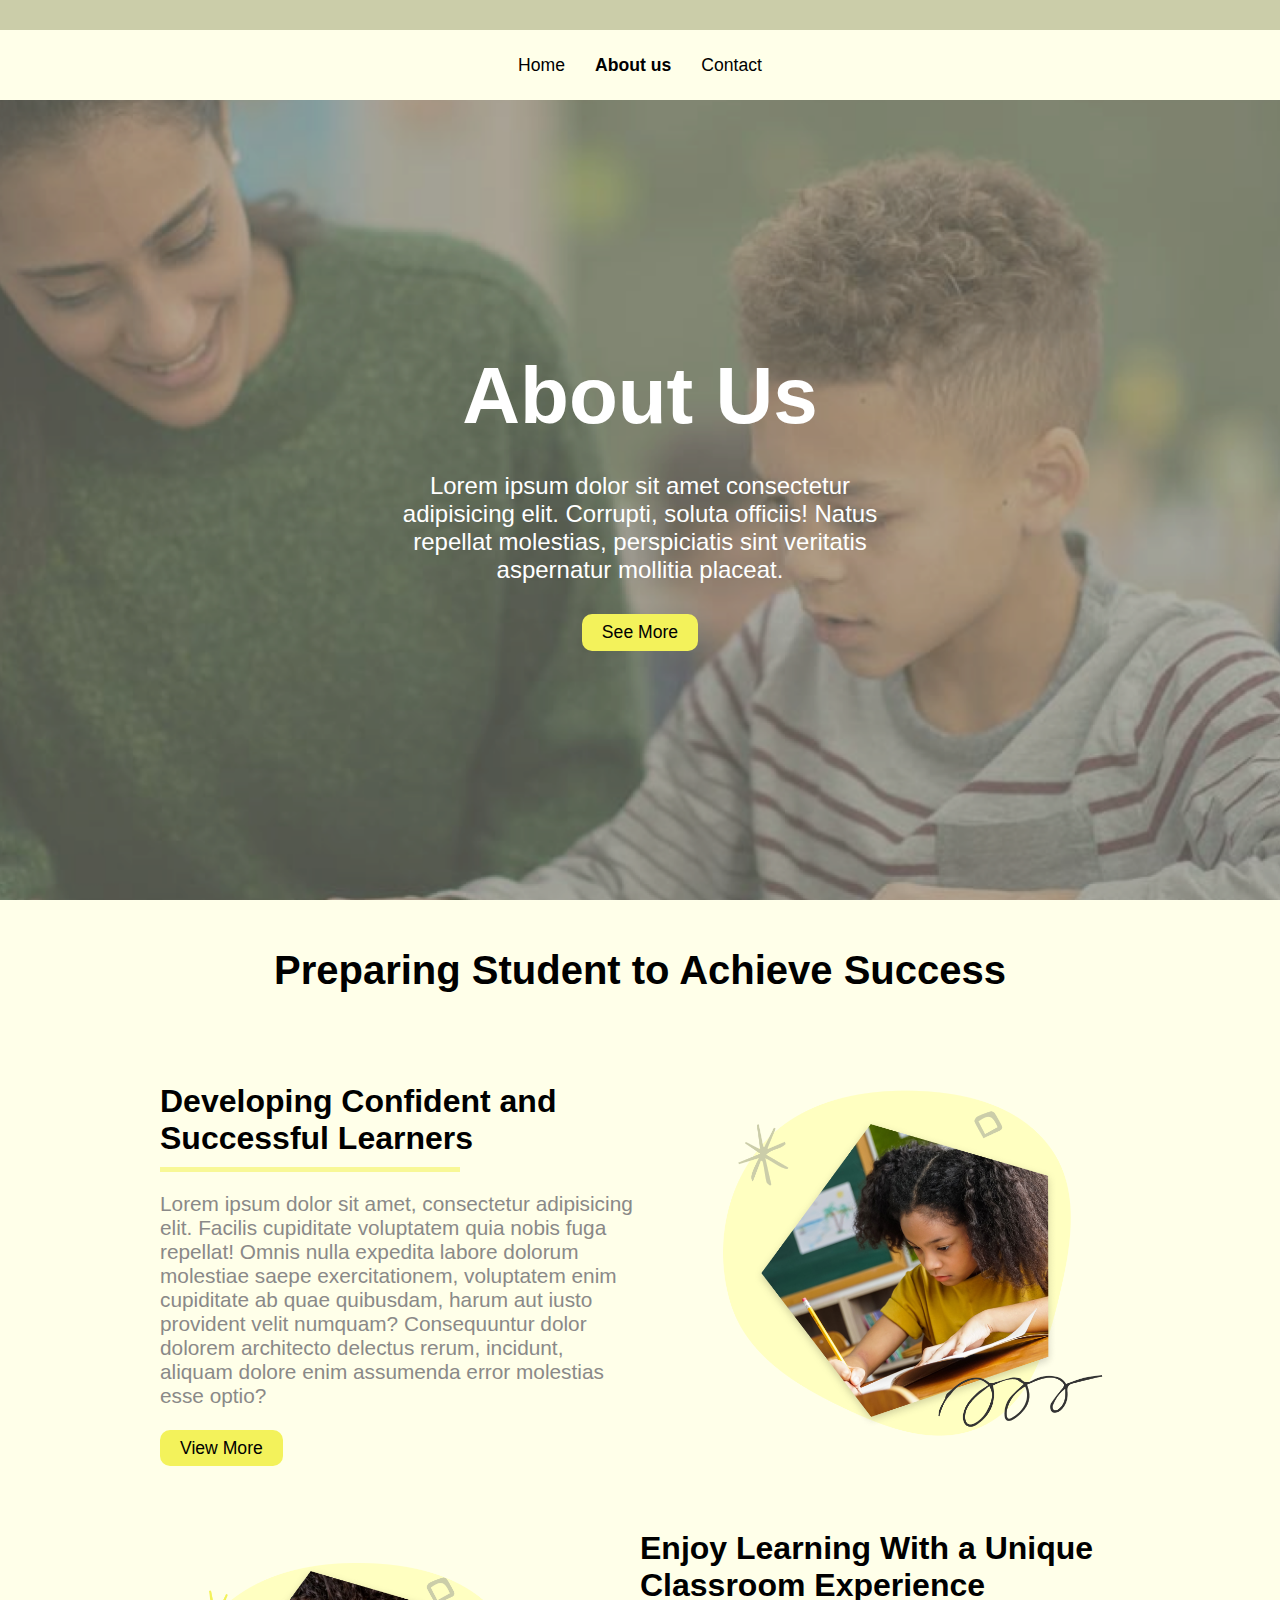
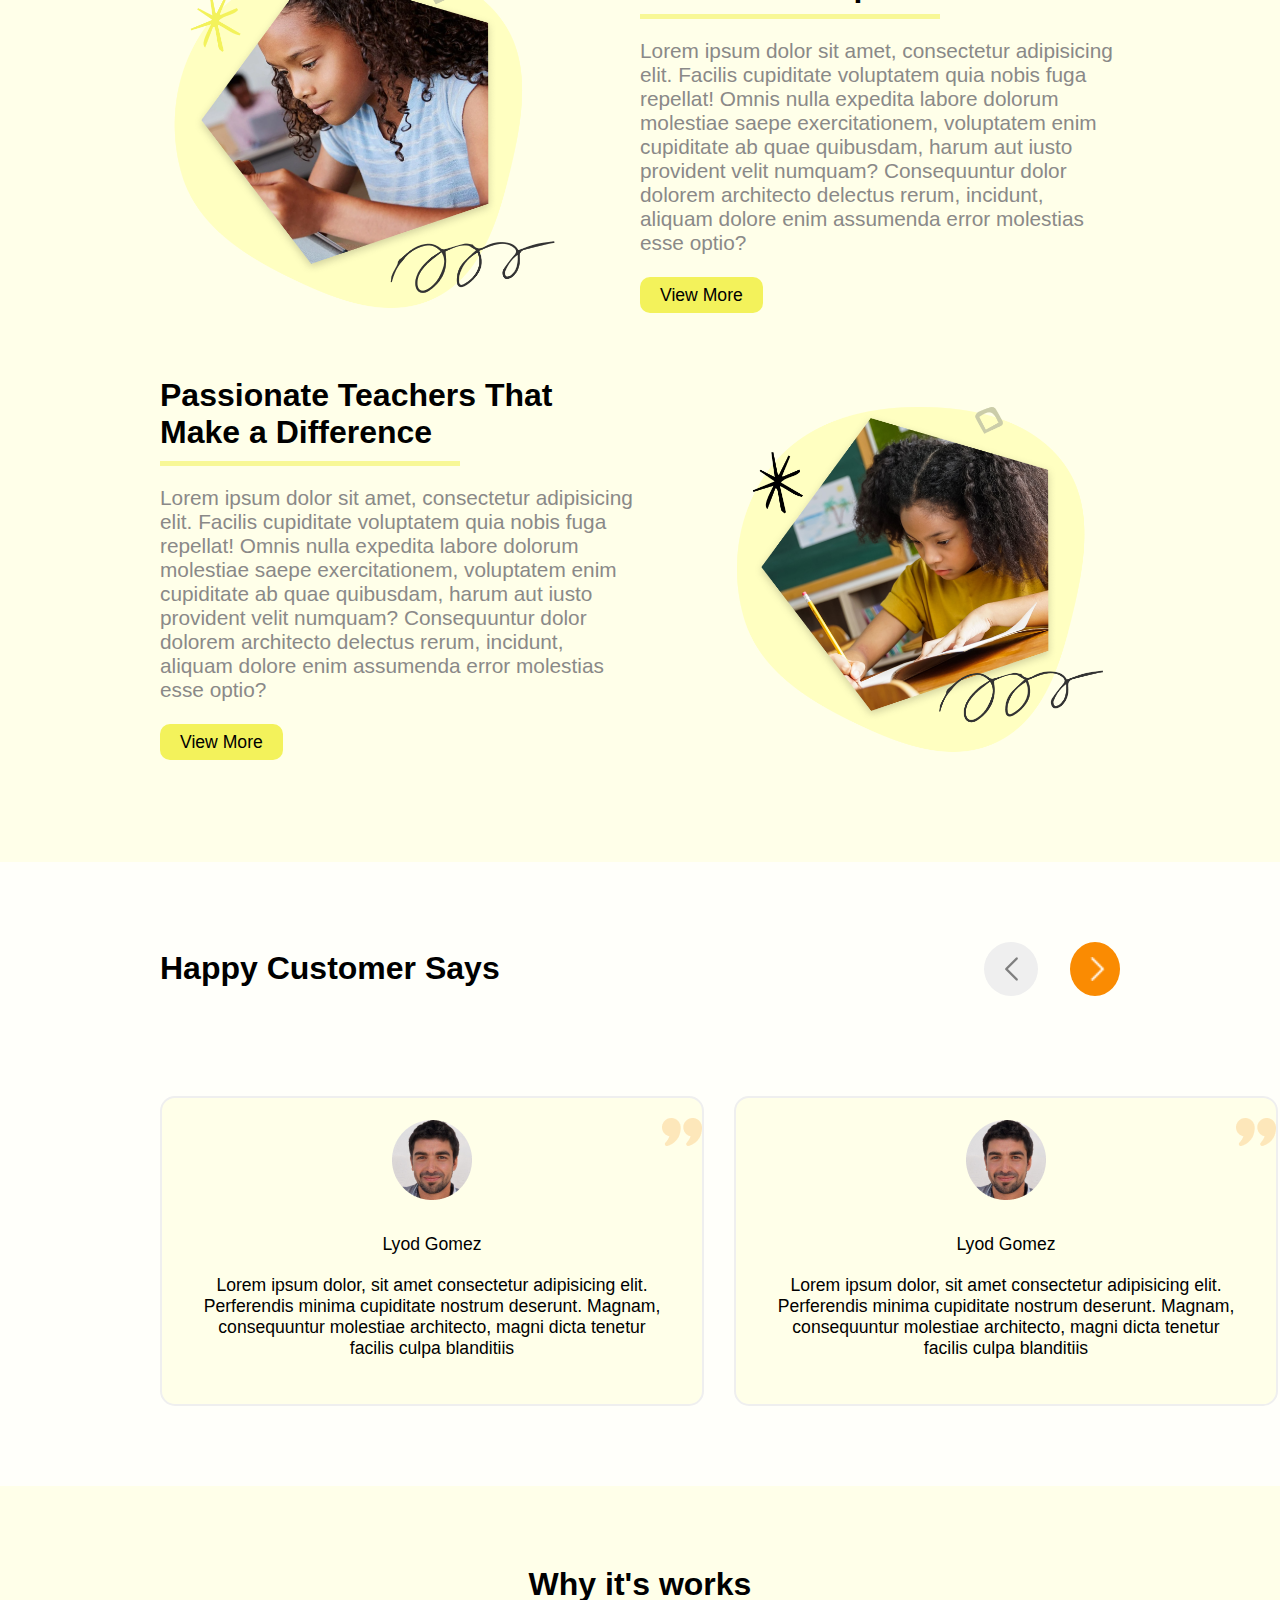
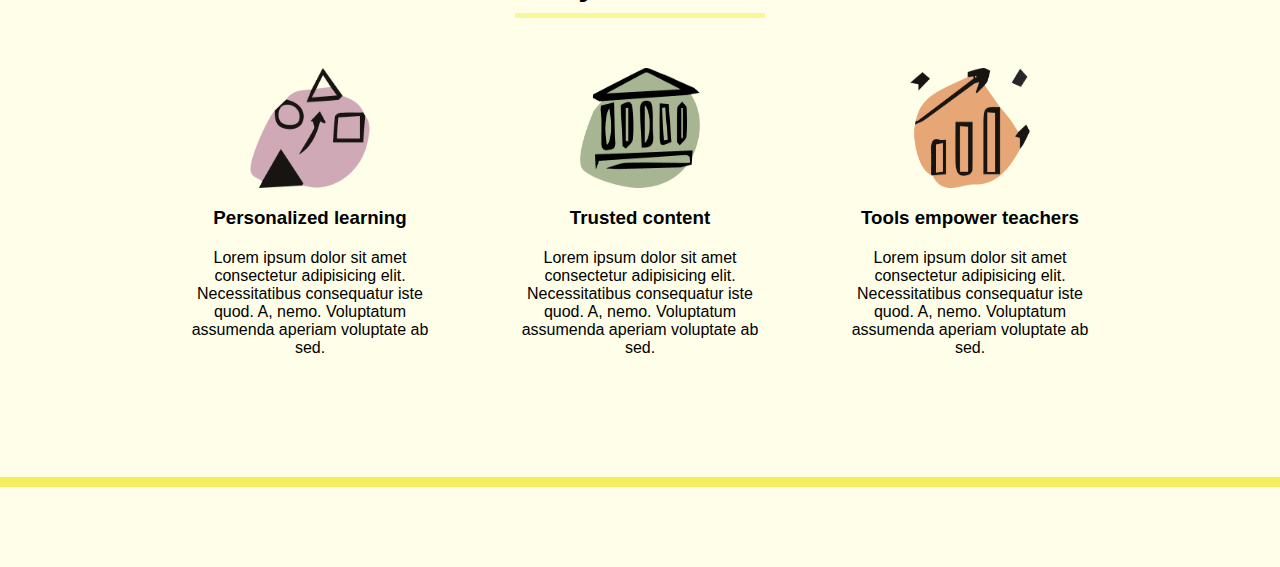
<file: index.html>
<!DOCTYPE html>
<html lang="en">
<head>
    <meta charset="UTF-8">
    <meta name="viewport" content="width=device-width, initial-scale=1.0">
    <title>About US</title>

    <link rel="stylesheet" href="style.css">
</head>
<body>
    <section class="top"></section>

    <nav>
        <ul>
            <li><a href="#">Home</a></li>
            <li><a href="index.html" class="active">About us</a></li>
            <li><a href="contact.html">Contact</a></li>
        </ul>
    </nav>

    <header>
        <h1>About Us</h1>

        <p>Lorem ipsum dolor sit amet consectetur adipisicing elit. Corrupti, soluta officiis! Natus repellat molestias, perspiciatis sint veritatis aspernatur mollitia placeat.</p>

        <a href="#">See More</a>
    </header>

    <section class="about-container">
        <h1 class="title-h1">Preparing Student to Achieve Success</h1>

        <div class="about-content">
            <div class="content-left">
                <h1>Developing Confident and <br> Successful Learners</h1>
                <hr>
                
                <p>Lorem ipsum dolor sit amet, consectetur adipisicing elit. Facilis cupiditate voluptatem quia nobis fuga repellat! Omnis nulla expedita labore dolorum molestiae saepe exercitationem, voluptatem enim cupiditate ab quae quibusdam, harum aut iusto provident velit numquam? Consequuntur dolor dolorem architecto delectus rerum, incidunt, aliquam dolore enim assumenda error molestias esse optio?</p>

                <a href="#">View More</a>
            </div>

            <div class="content-right">
                <img src="images/image 1.png" alt="">
            </div>
        </div>

        <div class="about-content second">
            <div class="content-left">
                <h1>Enjoy Learning With a Unique <br> Classroom Experience</h1>
                <hr>
                
                <p>Lorem ipsum dolor sit amet, consectetur adipisicing elit. Facilis cupiditate voluptatem quia nobis fuga repellat! Omnis nulla expedita labore dolorum molestiae saepe exercitationem, voluptatem enim cupiditate ab quae quibusdam, harum aut iusto provident velit numquam? Consequuntur dolor dolorem architecto delectus rerum, incidunt, aliquam dolore enim assumenda error molestias esse optio?</p>

                <a href="#">View More</a>
            </div>

            <div class="content-right">
                <img src="images/image 2.png" alt="">
            </div>
        </div>

        <div class="about-content">
            <div class="content-left">
                <h1>Passionate Teachers That <br> Make a Difference</h1>
                <hr>
                
                <p>Lorem ipsum dolor sit amet, consectetur adipisicing elit. Facilis cupiditate voluptatem quia nobis fuga repellat! Omnis nulla expedita labore dolorum molestiae saepe exercitationem, voluptatem enim cupiditate ab quae quibusdam, harum aut iusto provident velit numquam? Consequuntur dolor dolorem architecto delectus rerum, incidunt, aliquam dolore enim assumenda error molestias esse optio?</p>

                <a href="#">View More</a>
            </div>

            <div class="content-right">
                <img src="images/image 3.png" alt="">
            </div>
        </div>
    </section>

    <section class="review">
        <div class="review-top">
            <h1 class="review-h1">Happy Customer Says</h1>

            <div class="review-buttons">
                <div class="button-one">
                    <img src="images/arrow-left-dark.png" alt="">
                </div>
                <div class="button-two">
                    <img src="images/arrow-right-white.png" alt="">
                </div>
            </div>
        </div>

        <div class="review-container">
            <div class="review-content">
                <img src="images/comma.png" alt="" class="comma">

                <img src="images/face.png" alt="" class="face">

                <div class="content-text">
                    <p class="name">Lyod Gomez</p>
                    <p class="text">
                        Lorem ipsum dolor, sit amet consectetur adipisicing elit. Perferendis minima cupiditate nostrum deserunt. Magnam, consequuntur molestiae architecto, magni dicta tenetur facilis culpa blanditiis
                    </p>
                </div>
            </div>
            <div class="review-content">
                <img src="images/comma.png" alt="" class="comma">

                <img src="images/face.png" alt="" class="face">

                <div class="content-text">
                    <p class="name">Lyod Gomez</p>
                    <p class="text">
                        Lorem ipsum dolor, sit amet consectetur adipisicing elit. Perferendis minima cupiditate nostrum deserunt. Magnam, consequuntur molestiae architecto, magni dicta tenetur facilis culpa blanditiis
                    </p>
                </div>
            </div>
        </div>
    </section>

    <section class="works">
        <h1 class="title">Why it's works</h1>
        <hr>

        <div class="work-container">
            <div class="work-content">
                <img src="images/icon1.png" alt="">

                <h3>Personalized learning</h3>

                <p>Lorem ipsum dolor sit amet consectetur adipisicing elit. Necessitatibus consequatur iste quod. A, nemo. Voluptatum assumenda aperiam voluptate ab sed.</p>
            </div>

            <div class="work-content">
                <img src="images/icon2.png" alt="">

                <h3>Trusted content</h3>

                <p>Lorem ipsum dolor sit amet consectetur adipisicing elit. Necessitatibus consequatur iste quod. A, nemo. Voluptatum assumenda aperiam voluptate ab sed.</p>
            </div>

            <div class="work-content">
                <img src="images/icon3.png" alt="">

                <h3>Tools empower teachers</h3>

                <p>Lorem ipsum dolor sit amet consectetur adipisicing elit. Necessitatibus consequatur iste quod. A, nemo. Voluptatum assumenda aperiam voluptate ab sed.</p>
            </div>
        </div>
    </section>
    <hr class="bottom">
</body>
</html>
</file>
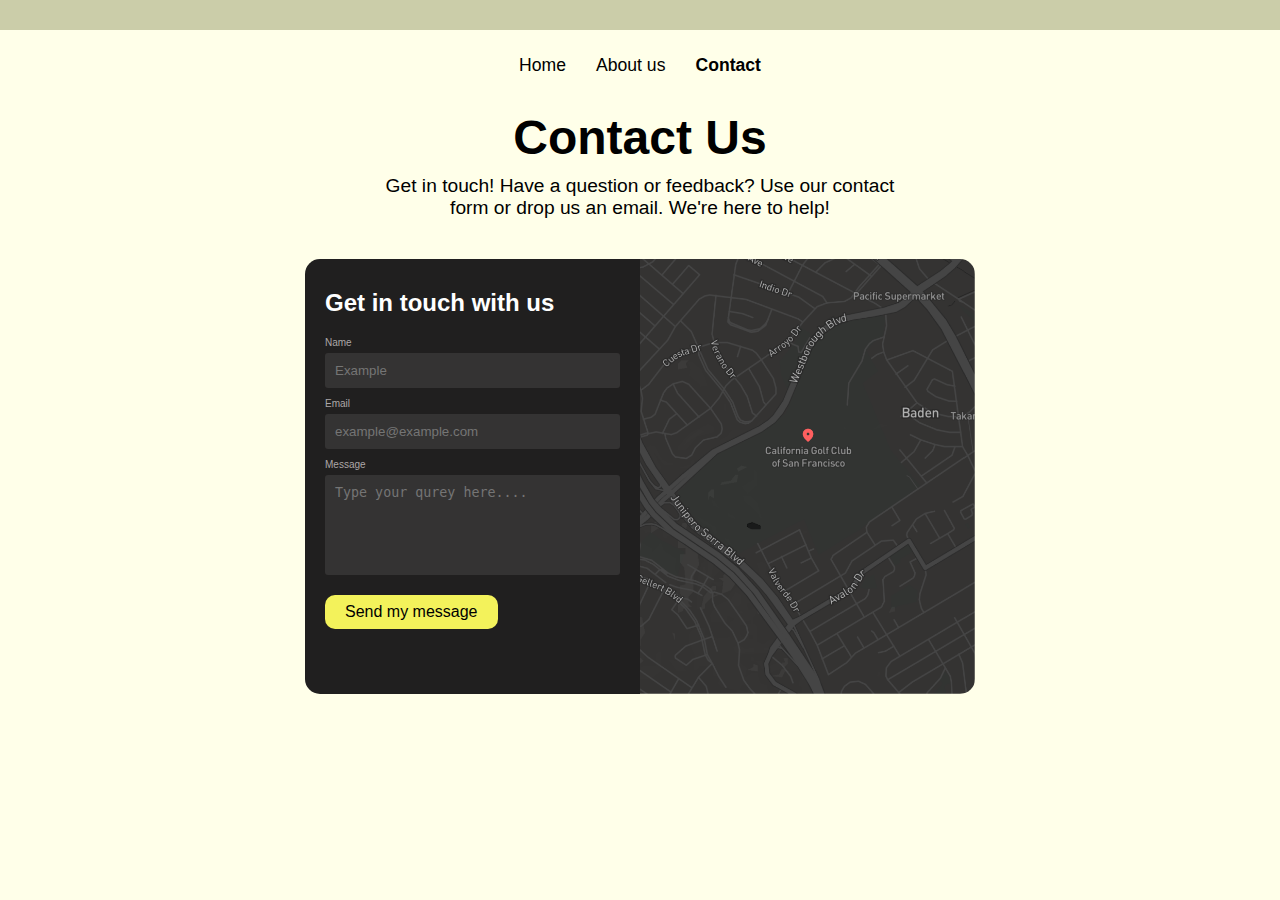
<file: contact.html>
<!DOCTYPE html>
<html lang="en">
<head>
    <meta charset="UTF-8">
    <meta name="viewport" content="width=device-width, initial-scale=1.0">
    <title>Contact US</title>

    <link rel="stylesheet" href="style.css">
</head>
<body>
    <section class="top"></section>

    <nav>
        <ul>
            <li><a href="#">Home</a></li>
            <li><a href="index.html">About us</a></li>
            <li><a href="contact.html" class="active">Contact</a></li>
        </ul>
    </nav>

    <section class="contact">
        <h1>Contact Us</h1>

        <p>Get in touch! Have a question or feedback? Use our contact <br> form or drop us an email. We're here to help!</p>

        <div class="contact-container">
            <div class="form-container">
                <form action="">
                    <h2>Get in touch with us</h2>

                    <div class="input-container">
                        <label for="">Name</label>
                        <input type="text" name="" id="" placeholder="Example">
                    </div>
    
                    <div class="input-container">
                        <label for="">Email</label>
                        <input type="email" name="" id="" placeholder="example@example.com">
                    </div>
    
                    <div class="input-container">
                        <label for="">Message</label>
                        <textarea name="" id="" placeholder="Type your qurey here...."></textarea>
                    </div>
    
                    <button type="submit">Send my message</button>
                </form>
            </div>
            <img src="images/map.png" alt="">
        </div>
    </section>
</body>
</html>
</file>
<file: style.css>
/* =========== GENERAL STYLES =========== */


* {
    margin: 0;
    padding: 0;
    border: 0;
    outline: 0;
    box-sizing: border-box;
    list-style: none;
    text-decoration: none;
}

html {
    scroll-behavior: smooth;
}


:root {
    --top: #cbcda9;
    --bg: #ffffe9;
    --button: #f3f25b;
    --left: #efefef;
    --right: #fa8b02;
    --bg-white: #fffffa;
    --description: #8a8988;
    --hr: #f8f896;
    --text-white: #ffffff;
    --hr-bottom: #f4ed5e;
    --form-bg: #201f1f;
    --input-bg: #343333;
    --label: #aca7a7;
    --input-text: #6e6e6e;
}

body {
    background-color: var(--bg);
    font-family: Arial, Helvetica, sans-serif;
}



/*============== NAVBAR STYLES ===============*/

.top {
    width: 100%;
    height: 30px;
    background-color: var(--top);
}

nav {
    width: 100%;
    height: 70px;
    display: flex;
    justify-content: center;
    align-items: center;
}

nav ul {
    display: flex;
    gap: 30px;
}

nav ul li a {
    color: black;
    font-size: 1.1rem;
    font-weight: 500;
}

nav .active {
    font-weight: bolder;
}


/* ===============================================
==================================================
            ABOUT US SECTION DESIGNS
==================================================
================================================== */


/*============== HEADER STYLES ===============*/

header {
    width: 100%;
    height: calc(100vh - 100px);
    background-image: url(images/banner.png);
    background-size: cover;
    background-position: center;
    display: flex;
    flex-direction: column;
    justify-content: center;
    align-items: center;
    text-align: center;
}

header h1 {
    font-size: 5rem;
    color: var(--text-white);
}

header p {
    margin-top: 30px;
    padding: 0 25rem;
    font-size: 1.5rem;
    font-weight: 400;
    color: var(--text-white);
}

header a {
    margin-top: 30px;
    padding: 8px 20px;
    font-size: 1.1rem;
    color: black;
    background: var(--button);
    border-radius: 10px;
    font-weight: 500;
}


/*============== ABOUT CONTENT STYLES ===============*/

.about-container {
    width: 100%;
    min-height: 100vh;
    padding: 3rem 10rem;
    text-align: center;
}

.about-container .title-h1 {
    font-size: 2.5rem;
    margin-bottom: 5rem;
}

.about-container .about-content {
    text-align: left;
    display: flex;
    flex-direction: row;
    gap: 5rem;
    margin-bottom: 50px;
    align-items: center;
    justify-content: center;
}

.about-content h1 {
    font-size: 2rem;
}

.about-content hr {
    margin-top: 10px;
    height: 5px;
    width: 300px;
    border: none;
    background-color: var(--hr);
    margin-bottom: 20px;
}

.about-content p {
    font-size: 1.3rem;
    color: var(--description);
    margin-bottom: 30px;
}

.about-content img {
    width: 400px;
}

.about-content a {
    color: black;
    padding: 8px 20px;
    background-color: var(--button);
    font-size: 1.1rem;
    border-radius: 10px;
    font-weight: 500;
}

.about-content.second {
    flex-direction: row-reverse;
    text-align: left;
}


/*============== REVIEW CONTENT STYLES ===============*/

.review {
    background-color: var(--bg-white);
    width: 100%;
    height: auto;
    padding: 5rem 10rem;
}

.review .review-top {
    display: flex;
    flex-direction: row;
    justify-content: space-between;
    align-items: center;
}

.review-top .review-buttons {
    display: flex;
    flex-direction: row;
    gap: 2rem;
}

.review-top h1 {
    font-size: 2rem;
}

.review-buttons .button-one {
    display: flex;
    padding: 15px 20px;
    background: var(--left);
    border-radius: 50%;
}

.review-buttons .button-two {
    display: flex;
    padding: 15px 20px;
    background: var(--right);
    border-radius: 50%;
}

.review .review-container {
    width: 100%;
    margin-top: 100px;
    display: flex;
    flex-direction: row;
    gap: 30px;
}

.review .review-container .review-content {
    height: 310px;
    width: 570px;
    background-color: var(--bg);
    border: 2px solid var(--left);
    border-radius: 15px;
}

.review-content .comma {
    position: relative;
    margin-top: 20px;
    margin-left: 500px;
    opacity: 20%;
}

.review-content .face {
    position: relative;
    left: 50%;
    transform: translateX(-50%);
    top: -30px;
}

.review-content .content-text {
    text-align: center;
    padding: 0 2rem;
    font-size: 1.1rem;
}

.content-text .name {
    margin-bottom: 20px;
}



/*============== WORKS CONTENT STYLES ===============*/


.works {
    width: 100%;
    height: auto;
    padding: 5rem 10rem;
    text-align: center;
    display: flex;
    flex-direction: column;
    align-items: center;
}

.works .title {
    font-size: 2rem;
}

.works hr {
    margin-top: 10px;
    height: 5px;
    width: 250px;
    border: none;
    background-color: var(--hr);
}

.work-container {
    margin-top: 50px;
    display: flex;
    gap: 30px;
    align-items: center;
    justify-content: center;
}

.work-content img {
    height: 120px;
    width: 120px;
}

.work-content h3 {
    margin-top: 15px;
}

.work-content p {
    margin-top: 20px;
    padding: 0 1rem;
}


/*============== BOTTOM STYLES ===============*/

.bottom {
    margin: 40px 0 80px 0;
    height: 10px;
    width: 100%;
    border: none;
    background-color: var(--hr-bottom);
}








/* ===============================================
==================================================
            CONTACT SECTION DESIGNS
==================================================
================================================== */

.contact {
    width: 100%;
    display: flex;
    flex-direction: column;
    align-items: center;
}

.contact h1 {
    font-size: 3rem;
    margin-top: 10px;
}

.contact p {
    text-align: center;
    font-size: 1.2rem;
    font-weight: 500;
    margin-top: 10px;
}

.contact-container {
    margin-top: 40px;
    display: flex;
    flex-direction: row;
}


.form-container {
    height: 435px;
    width: 335px;
    border-radius: 15px 0px 0px 15px;
    background-color: var(--form-bg);
    padding: 30px 20px;
}

.form-container form {
    width: 100%;
    height: 100%;
}

form h2 {
    color: var(--text-white);
    margin-bottom: 20px;
}

form .input-container {
    display: flex;
    flex-direction: column;
    margin-top: 10px;
}

form input,
textarea {
    padding: 10px;
    border-radius: 3px;
    background-color: var(--input-bg);
    color: var(--text-white);
}

form label {
    color: var(--label);
    font-size: 10px;
    margin-bottom: 5px;
}

form textarea {
    height: 100px;
    resize: none;
    overflow: auto;
}

form button {
    margin-top: 20px;
    color: black;
    padding: 8px 20px;
    background-color: var(--button);
    font-size: 1rem;
    border-radius: 10px;
}

.contact-container img {
    height: 435px;
    width: 335px;
    border-radius: 0px 15px 15px 0px;
}






/* ===============================================
==================================================
                RESPONSIVENESS
==================================================
================================================== */


/* ===============================================
            ABOUT US SECTION DESIGNS
================================================== */



/*============== MEDIUM SCREEN ===============*/

@media screen and (max-width: 1024px) {

    /*============== HEADER STYLES ===============*/

    header {
        height: auto;
        padding: 5rem;
    }
    
    header h1 {
        font-size: 4rem;
    }
    
    header p {
        margin-top: 15px;
        padding: 0 5rem;
        font-size: 1.3rem;
    }
    
    header a {
        margin-top: 30px;
        padding: 8px 20px;
        font-size: 1.2rem;
    }


    /*============== ABOUT CONTENT STYLES ===============*/

    .about-container {
        padding: 3rem;
    }

    .about-container .title-h1 {
        font-size: 2rem;
    }

    .about-content h1 {
        font-size: 1.2rem;
    }

    .about-content hr {
        width: 210px;
    }

    .about-content p {
        font-size: 1rem;
    }

    .about-container .about-content {
        text-align: justify;
        gap: 2.5rem;
    }

    .about-content img {
        width: 350px;
    }

    .about-content.second {
        text-align: justify;
    }

    /*============== REVIEW CONTENT STYLES ===============*/

    .review {
        padding: 5rem 3rem;
    }


    .review .review-container {
        margin-top: 50px;
        gap: 20px;
    }

    .review .review-container .review-content {
        height: 280px;
        width: 450px;
    }

    .review-content .comma {
        margin-left: 380px;
    }
    
     
    .review-content .content-text {
        padding: 0 1.5rem;
        font-size: 1rem;
    }

    .content-text .name {
        margin-bottom: 10px;
    }


    /*============== WORKS CONTENT STYLES ===============*/


    .works {
        padding: 5rem 3rem;
    }



    .work-container {
        gap: 20px;
    }

    .work-content h3 {
        margin-top: 15px;
    }

    .work-content p {
        margin-top: 20px;
        padding: 0;
    }
}


@media screen and (max-width: 1023px) {
    .review .review-container {
        flex-direction: column;
        gap: 30px;
        justify-content: center;
        align-items: center;
    }

}

/*============== SMALL SCREEN ===============*/

@media screen and (max-width: 768px) {
    /*============== HEADER STYLES ===============*/

    header {
        height: auto;
        padding: 3rem;
    }
    
    header h1 {
        font-size: 2.5rem;
    }
    
    header p {
        padding: 0 1rem;
        font-size: 1rem;
    }


    /*============== ABOUT CONTENT STYLES ===============*/

    .about-container {
        padding: 2rem;
    }

    .about-container .title-h1 {
        font-size: 1.2rem;
    }

    .about-content h1 {
        font-size: 1.1rem;
    }

    .about-content hr {
        width: 180px;
    }

    .about-content p {
        font-size: 1rem;
    }

    .about-container .about-content {
        flex-direction: column-reverse;
    }

    .about-content img {
        width: 300px;
    }


    /*============== REVIEW CONTENT STYLES ===============*/

    .review {
        padding: 3rem 2rem;
    }

    .review-top .review-buttons {
        display: flex;
        flex-direction: row;
        gap: 0.5rem;
    }
    
    .review-top h1 {
        font-size: 1.3rem;
    }

    .review .review-container {
        margin-top: 30px;
        gap: 30px;
    }

    .review .review-container .review-content {
        height: 280px;
        width: 380px;
    }

    .review-content .comma {
        margin-left: 320px;
    }


    /*============== WORKS CONTENT STYLES ===============*/


    .works {
        padding: 3rem;
    }

    .work-container {
        flex-direction: column;
        gap: 30px;
    }
    
}





/* ===============================================
            CONTACT SECTION DESIGNS
================================================== */


/*============== SMALL SCREEN ===============*/

@media screen and (max-width: 768px) {
    .contact {
        padding: 1rem 0;
    }

    .contact-container {
        flex-direction: column-reverse;
        margin-top: 20px;
    }
    .contact h1 {
        font-size: 2rem;
        margin-top: 10px;
    }
    
    .contact p {
        text-align: center;
        font-size: 0.8rem;
        font-weight: 500;
        margin-top: 10px;
    }
    .contact-container img {
        height: 180px;
        width: 335px;
        object-fit: cover;
        border-radius: 15px 15px 0px 0px;
    }
    .form-container {
        border-radius: 0px 0px 15px 15px;
        height: 420px;
    }
}
</file>
